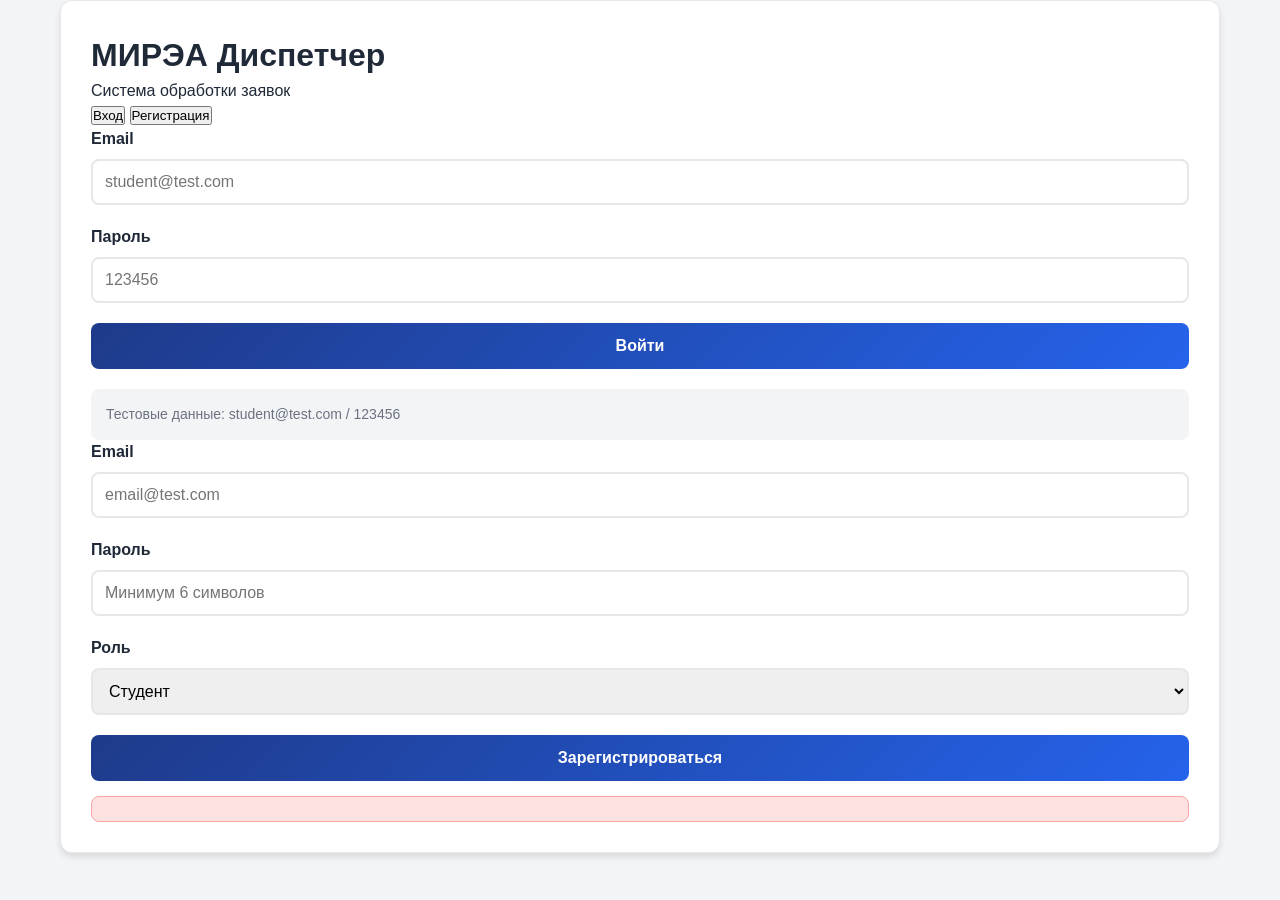
<file: frontend/index.html>
<!DOCTYPE html>
<html lang="ru">
<head>
    <meta charset="UTF-8">
    <meta name="viewport" content="width=device-width, initial-scale=1.0">
    <title>МИРЭА Диспетчер - Вход</title>
    <link rel="stylesheet" href="style.css">
</head>
<body>
    <div class="container">
        <div class="card">
            <h1>МИРЭА Диспетчер</h1>
            <p class="subtitle">Система обработки заявок</p>
            
            <div class="tab-container">
                <button class="tab active" onclick="showTab('login')">Вход</button>
                <button class="tab" onclick="showTab('register')">Регистрация</button>
            </div>

            <div id="login-form" class="form active">
                <div class="form-group">
                    <label>Email</label>
                    <input type="email" id="login-email" placeholder="student@test.com">
                </div>
                <div class="form-group">
                    <label>Пароль</label>
                    <input type="password" id="login-password" placeholder="123456">
                </div>
                <button onclick="login()" class="btn-primary">Войти</button>
                <p class="test-data">Тестовые данные: student@test.com / 123456</p>
            </div>

            <div id="register-form" class="form">
                <div class="form-group">
                    <label>Email</label>
                    <input type="email" id="register-email" placeholder="email@test.com">
                </div>
                <div class="form-group">
                    <label>Пароль</label>
                    <input type="password" id="register-password" placeholder="Минимум 6 символов">
                </div>
                <div class="form-group">
                    <label>Роль</label>
                    <select id="register-role">
                        <option value="student">Студент</option>
                        <option value="executor">Исполнитель</option>
                    </select>
                </div>
                <button onclick="register()" class="btn-primary">Зарегистрироваться</button>
            </div>

            <div id="error-message" class="error"></div>
        </div>
    </div>
    <script src="app.js"></script>
</body>
</html>
</file>
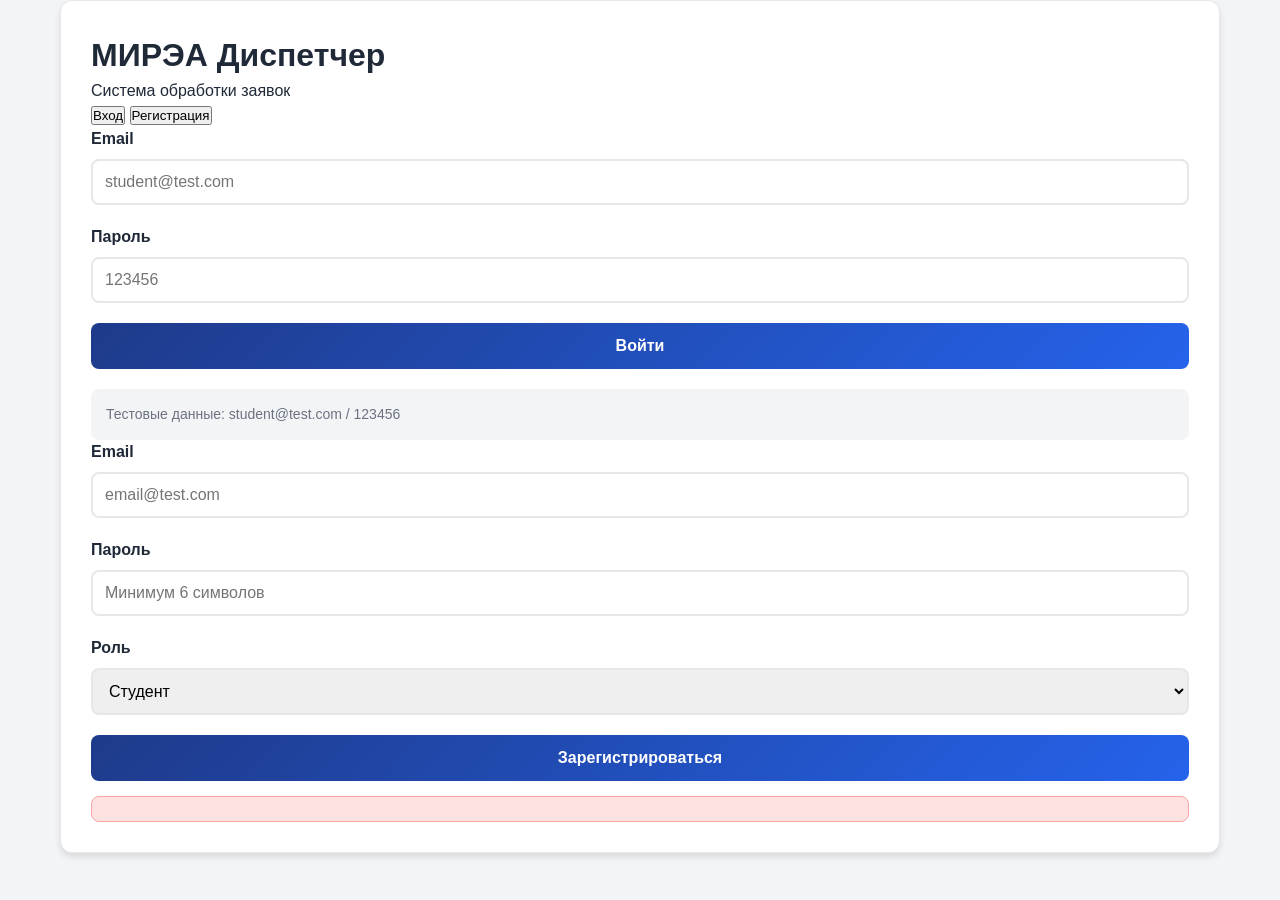
<file: frontend/create-ticket-simple.html>
<!DOCTYPE html>
<html>
<head>
    <title>Создать заявку (упрощенно)</title>
</head>
<body>
    <h1>Создать заявку</h1>
    <button onclick="location.href='dashboard.html'">Назад</button>
    
    <form>
        <p>Тема: <input type="text" id="ticket-title"></p>
        <p>Категория: 
            <select id="ticket-category">
                <option>Физическая поломка</option>
                <option>Цифровая проблема</option>
            </select>
        </p>
        <p>Местоположение: <input type="text" id="ticket-location"></p>
        <p>Описание: <textarea id="ticket-description"></textarea></p>
        <p><button onclick="createTicket()">Отправить заявку</button></p>
    </form>
    
    <div id="error-message"></div>
    
    <script src="app.js"></script>
</body>
</html>
</file>
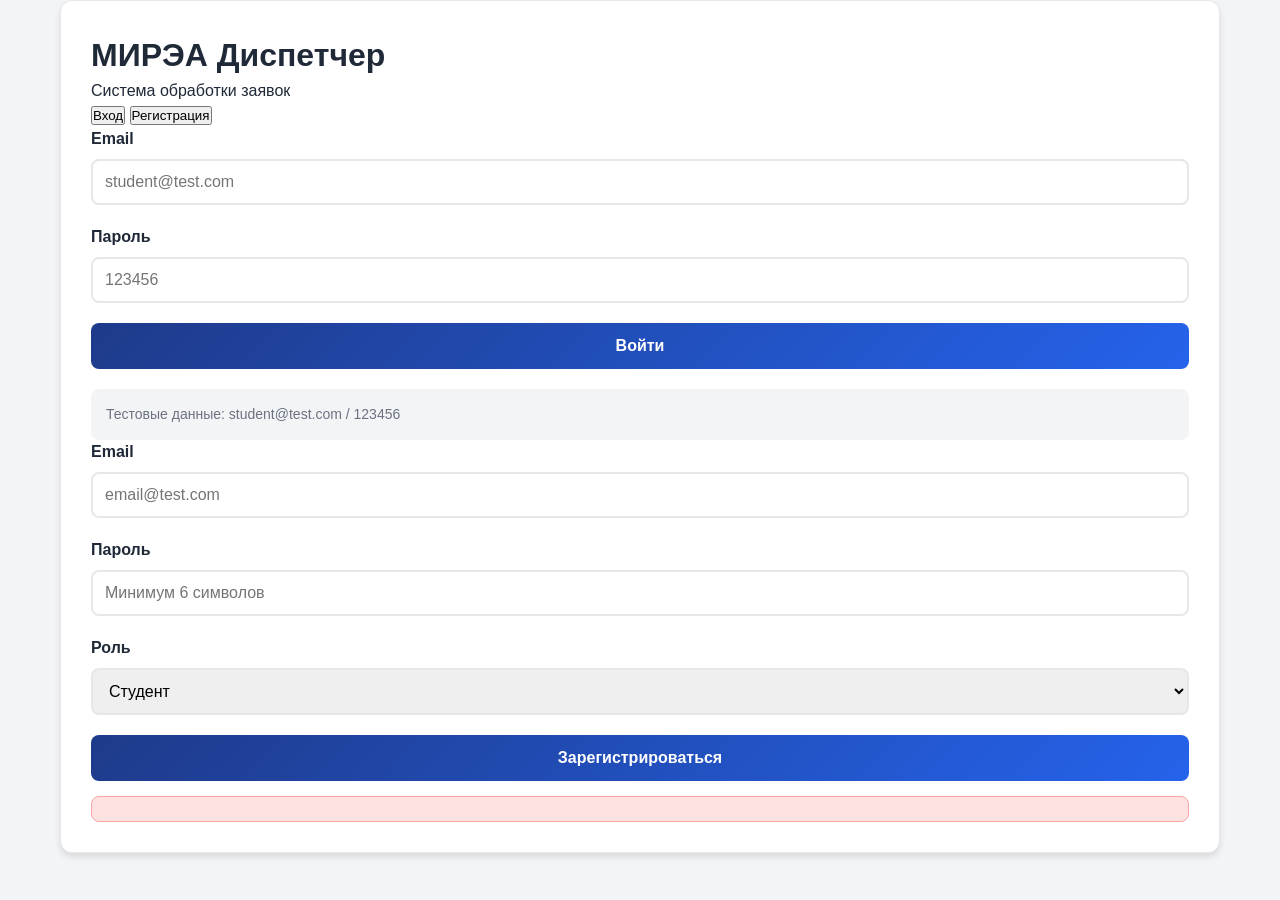
<file: frontend/create-ticket.html>
<!DOCTYPE html>
<html lang="ru">
<head>
    <meta charset="UTF-8">
    <meta name="viewport" content="width=device-width, initial-scale=1.0">
    <title>МИРЭА Диспетчер - Новая заявка</title>
    <link rel="stylesheet" href="style.css">
</head>
<body>
    <div class="container">
        <div class="card">
            <div class="header">
                <h1>Создать заявку</h1>
                <button onclick="location.href='dashboard.html'" class="btn-secondary">Назад</button>
            </div>

            <div class="form">
                <div class="form-group">
                    <label>Тема*</label>
                    <input type="text" id="ticket-title" placeholder="Например: Сломан стул">
                </div>

                <div class="form-group">
                    <label>Категория*</label>
                    <select id="ticket-category">
                        <option value="Физическая поломка">Физическая поломка (мебель, оборудование)</option>
                        <option value="Цифровая проблема">Цифровая проблема (ПО, интернет)</option>
                    </select>
                </div>

                <div class="form-group">
                    <label>Местоположение*</label>
                    <input type="text" id="ticket-location" placeholder="Например: Аудитория 310">
                </div>

                <div class="form-group">
                    <label>Описание*</label>
                    <textarea id="ticket-description" rows="4" placeholder="Подробно опишите проблему"></textarea>
                </div>

                <div class="form-group">
                    <button onclick="createTicket()" class="btn-primary">Отправить заявку</button>
                </div>

                <div id="error-message" class="error"></div>
            </div>
        </div>
    </div>
    <script src="app.js"></script>
</body>
</html>
</file>
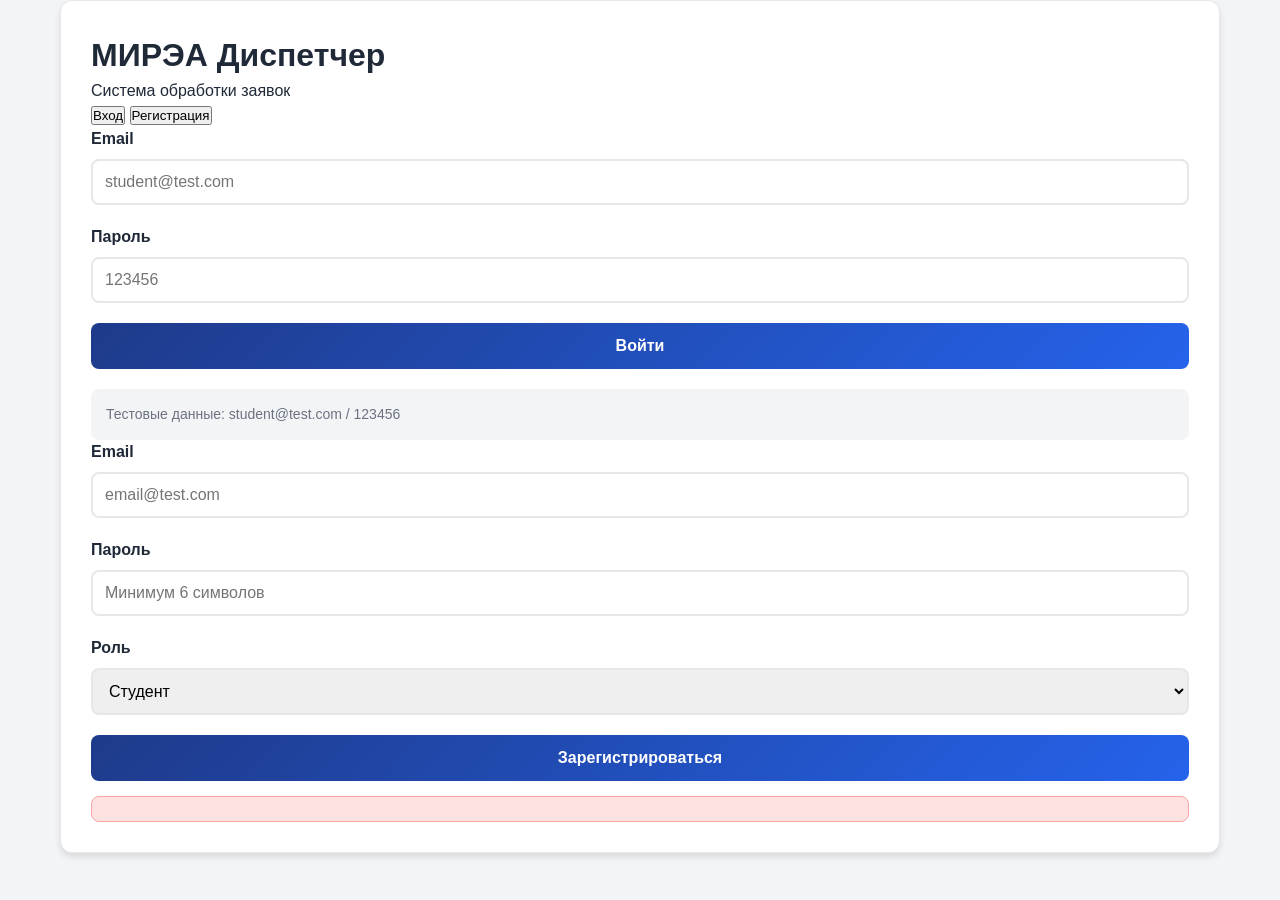
<file: frontend/dashboard.html>
<!DOCTYPE html>
<html lang="ru">
<head>
    <meta charset="UTF-8">
    <meta name="viewport" content="width=device-width, initial-scale=1.0">
    <title>МИРЭА Диспетчер - Заявки</title>
    <link rel="stylesheet" href="style.css">
</head>
<body>
    <div class="container">
        <div class="card">
            <div class="header">
                <h1>Заявки на обслуживание</h1>
                <button onclick="logout()" class="btn-secondary">Выйти</button>
            </div>
            
            <div class="role-info" id="role-info"></div>
            
            <div class="actions">
                <button onclick="location.href='create-ticket.html'" class="btn-primary">+ Новая заявка</button>
                <button onclick="loadTickets()" class="btn-secondary">🔄 Обновить</button>
            </div>

            <div id="tickets-list" class="tickets-list">
                <div class="loading">Загрузка...</div>
            </div>
        </div>
    </div>
    <script src="app.js"></script>
</body>
</html>
</file>
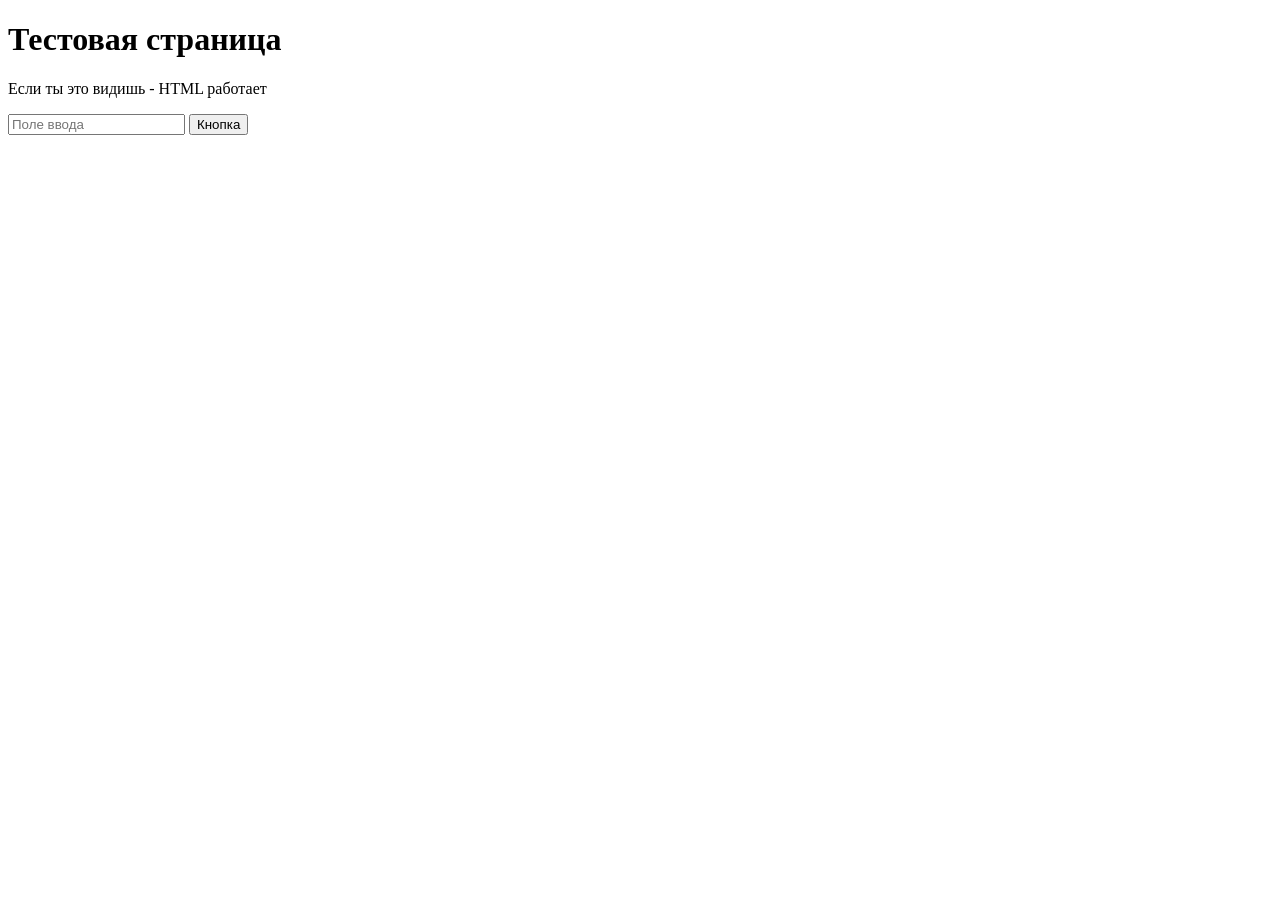
<file: frontend/test.html>
<!DOCTYPE html>
<html>
<head>
    <title>Тест</title>
</head>
<body>
    <h1>Тестовая страница</h1>
    <p>Если ты это видишь - HTML работает</p>
    <form>
        <input type="text" placeholder="Поле ввода">
        <button>Кнопка</button>
    </form>
</body>
</html>
</file>
<file: frontend/style.css>
/* Стили в стиле РТУ МИРЭА */
* {
    margin: 0;
    padding: 0;
    box-sizing: border-box;
}

body {
    font-family: 'Segoe UI', Tahoma, Geneva, Verdana, sans-serif;
    background-color: #F3F4F6;
    color: #1F2937;
    line-height: 1.5;
}

/* Шапка как на сайте МИРЭА */
.top-bar {
    background: linear-gradient(135deg, #1E3A8A 0%, #2563EB 100%);
    color: white;
    padding: 8px 0;
    font-size: 14px;
}

.top-bar .container {
    display: flex;
    justify-content: space-between;
    max-width: 1200px;
    margin: 0 auto;
    padding: 0 20px;
}

.top-bar a {
    color: white;
    text-decoration: none;
    margin-right: 20px;
}

.top-bar a:hover {
    text-decoration: underline;
}

/* Основное меню */
.main-nav {
    background: white;
    border-bottom: 3px solid #1E3A8A;
    padding: 15px 0;
    box-shadow: 0 2px 4px rgba(0,0,0,0.1);
}

.main-nav .container {
    max-width: 1200px;
    margin: 0 auto;
    padding: 0 20px;
    display: flex;
    justify-content: space-between;
    align-items: center;
}

.logo {
    display: flex;
    align-items: center;
}

.logo img {
    height: 50px;
    margin-right: 15px;
}

.logo-text {
    font-size: 24px;
    font-weight: bold;
    color: #1E3A8A;
}

.logo-text small {
    font-size: 14px;
    font-weight: normal;
    color: #6B7280;
    display: block;
}

.nav-menu {
    display: flex;
    gap: 30px;
}

.nav-menu a {
    color: #1F2937;
    text-decoration: none;
    font-weight: 500;
    font-size: 16px;
}

.nav-menu a:hover {
    color: #1E3A8A;
}

/* Герой-секция как на сайте */
.hero {
    background: linear-gradient(135deg, #1E3A8A 0%, #2563EB 100%);
    color: white;
    padding: 60px 0;
    margin-bottom: 40px;
}

.hero .container {
    max-width: 1200px;
    margin: 0 auto;
    padding: 0 20px;
    display: flex;
    justify-content: space-between;
    align-items: center;
}

.hero h1 {
    font-size: 48px;
    margin-bottom: 20px;
    font-weight: bold;
}

.hero p {
    font-size: 20px;
    opacity: 0.9;
    max-width: 600px;
}

.hero-button {
    background: white;
    color: #1E3A8A;
    padding: 15px 30px;
    border-radius: 8px;
    text-decoration: none;
    font-weight: bold;
    font-size: 18px;
    transition: all 0.3s;
}

.hero-button:hover {
    background: #F3F4F6;
    transform: translateY(-2px);
    box-shadow: 0 4px 6px rgba(0,0,0,0.1);
}

/* Основной контейнер */
.container {
    max-width: 1200px;
    margin: 0 auto;
    padding: 0 20px;
}

/* Карточки как в мегалабораториях */
.card {
    background: white;
    border-radius: 12px;
    padding: 30px;
    box-shadow: 0 4px 6px rgba(0,0,0,0.1);
    margin-bottom: 30px;
    border: 1px solid #E5E7EB;
}

.card-header {
    display: flex;
    justify-content: space-between;
    align-items: center;
    margin-bottom: 20px;
    padding-bottom: 20px;
    border-bottom: 2px solid #E5E7EB;
}

.card-header h1 {
    color: #1E3A8A;
    font-size: 28px;
}

/* Формы */
.form-group {
    margin-bottom: 20px;
}

label {
    display: block;
    margin-bottom: 8px;
    font-weight: 600;
    color: #1F2937;
}

input, select, textarea {
    width: 100%;
    padding: 12px;
    border: 2px solid #E5E7EB;
    border-radius: 8px;
    font-size: 16px;
    transition: all 0.3s;
}

input:focus, select:focus, textarea:focus {
    outline: none;
    border-color: #2563EB;
    box-shadow: 0 0 0 3px rgba(37, 99, 235, 0.1);
}

/* Кнопки */
.btn-primary {
    background: linear-gradient(135deg, #1E3A8A 0%, #2563EB 100%);
    color: white;
    border: none;
    padding: 14px 28px;
    border-radius: 8px;
    font-size: 16px;
    font-weight: 600;
    cursor: pointer;
    width: 100%;
    transition: all 0.3s;
}

.btn-primary:hover {
    transform: translateY(-2px);
    box-shadow: 0 4px 12px rgba(37, 99, 235, 0.3);
}

.btn-secondary {
    background: white;
    color: #1E3A8A;
    border: 2px solid #1E3A8A;
    padding: 8px 16px;
    border-radius: 6px;
    font-size: 14px;
    font-weight: 600;
    cursor: pointer;
    transition: all 0.3s;
}

.btn-secondary:hover {
    background: #1E3A8A;
    color: white;
}

/* Заявки */
.tickets-list {
    display: grid;
    gap: 20px;
}

.ticket-item {
    background: white;
    border: 1px solid #E5E7EB;
    border-radius: 12px;
    padding: 20px;
    transition: all 0.3s;
}

.ticket-item:hover {
    box-shadow: 0 4px 12px rgba(0,0,0,0.1);
    transform: translateY(-2px);
}

.ticket-header {
    display: flex;
    justify-content: space-between;
    align-items: center;
    margin-bottom: 15px;
}

.ticket-title {
    font-size: 18px;
    font-weight: 600;
    color: #1E3A8A;
}

.ticket-status {
    padding: 4px 12px;
    border-radius: 20px;
    font-size: 12px;
    font-weight: 600;
    text-transform: uppercase;
}

.status-new {
    background: #FEE2E2;
    color: #DC2626;
}

.status-in_progress {
    background: #FEF3C7;
    color: #D97706;
}

.status-done {
    background: #D1FAE5;
    color: #059669;
}

.ticket-meta {
    display: grid;
    grid-template-columns: repeat(auto-fit, minmax(200px, 1fr));
    gap: 10px;
    margin: 15px 0;
    padding: 15px 0;
    border-top: 1px solid #E5E7EB;
    border-bottom: 1px solid #E5E7EB;
    color: #6B7280;
}

.ticket-description {
    background: #F9FAFB;
    padding: 15px;
    border-radius: 8px;
    color: #4B5563;
    line-height: 1.6;
}

.role-info {
    background: linear-gradient(135deg, #1E3A8A 0%, #2563EB 100%);
    color: white;
    padding: 15px;
    border-radius: 8px;
    margin-bottom: 25px;
    font-weight: 500;
}

.actions {
    display: flex;
    gap: 15px;
    margin-bottom: 25px;
}

.actions .btn-primary {
    width: auto;
}

/* Футер как на сайте */
.footer {
    background: #1F2937;
    color: white;
    padding: 40px 0;
    margin-top: 60px;
}

.footer .container {
    max-width: 1200px;
    margin: 0 auto;
    padding: 0 20px;
    display: grid;
    grid-template-columns: repeat(4, 1fr);
    gap: 30px;
}

.footer h4 {
    margin-bottom: 15px;
    color: #9CA3AF;
}

.footer ul {
    list-style: none;
}

.footer li {
    margin-bottom: 10px;
}

.footer a {
    color: #D1D5DB;
    text-decoration: none;
}

.footer a:hover {
    color: white;
}

.error {
    background: #FEE2E2;
    color: #DC2626;
    padding: 12px;
    border-radius: 8px;
    margin-top: 15px;
    border: 1px solid #FCA5A5;
}

.loading {
    text-align: center;
    color: #6B7280;
    padding: 40px;
    font-size: 18px;
}

.test-data {
    margin-top: 20px;
    padding: 15px;
    background: #F3F4F6;
    border-radius: 8px;
    color: #6B7280;
    font-size: 14px;
}
</file>
